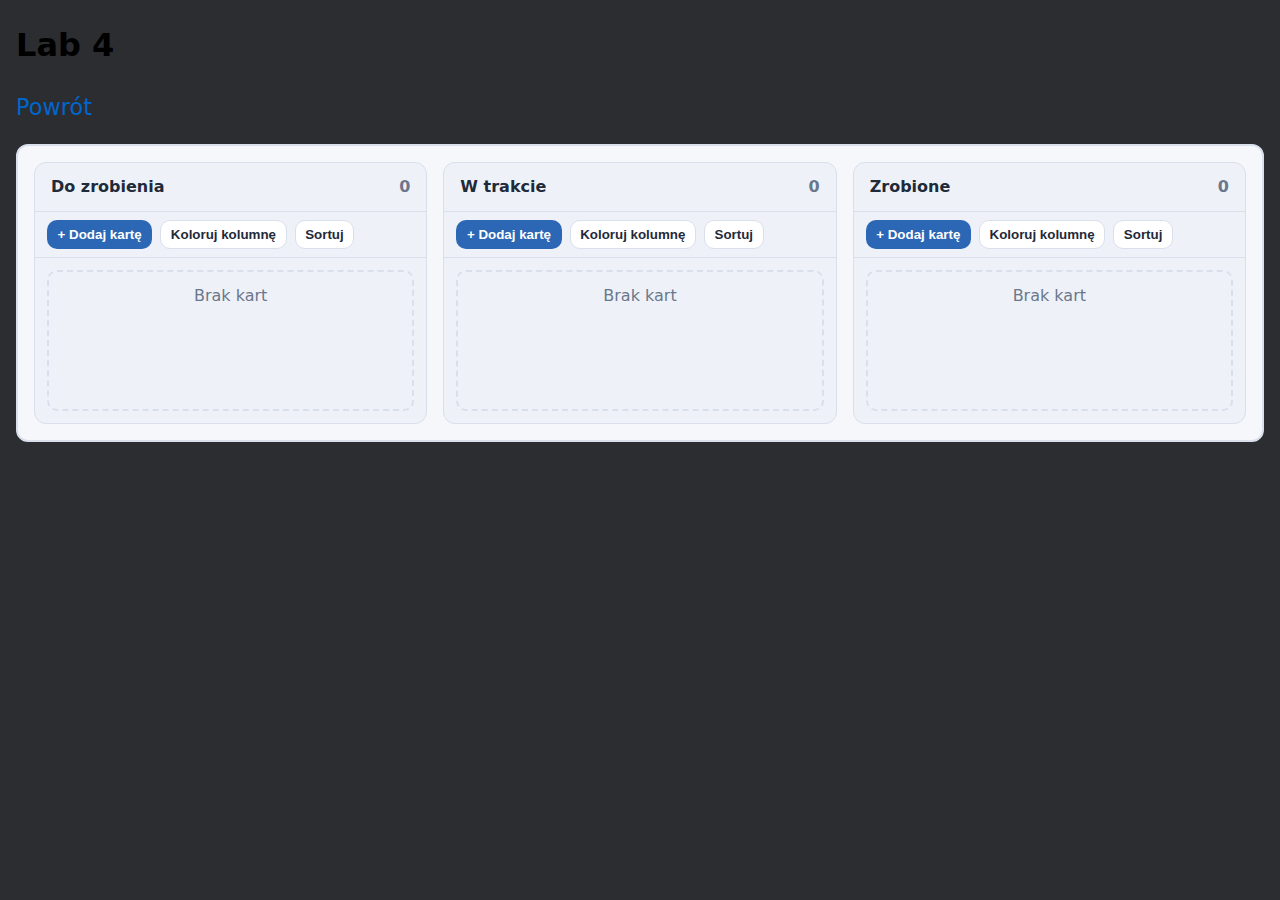
<file: lab-4/index.html>
<!DOCTYPE html>
<html lang="pl">
  <head>
    <meta charset="UTF-8" />
    <title>Lab 4</title>
    <link rel="stylesheet" href="css/style.css" />
    <script src="app.js" defer></script>
  </head>
  <body>
    <h1>Lab 4</h1>
    <a href="..">Powrót</a>
    <main id="kanban" aria-label="Tablica Kanban"></main>
  </body>
</html>
</file>
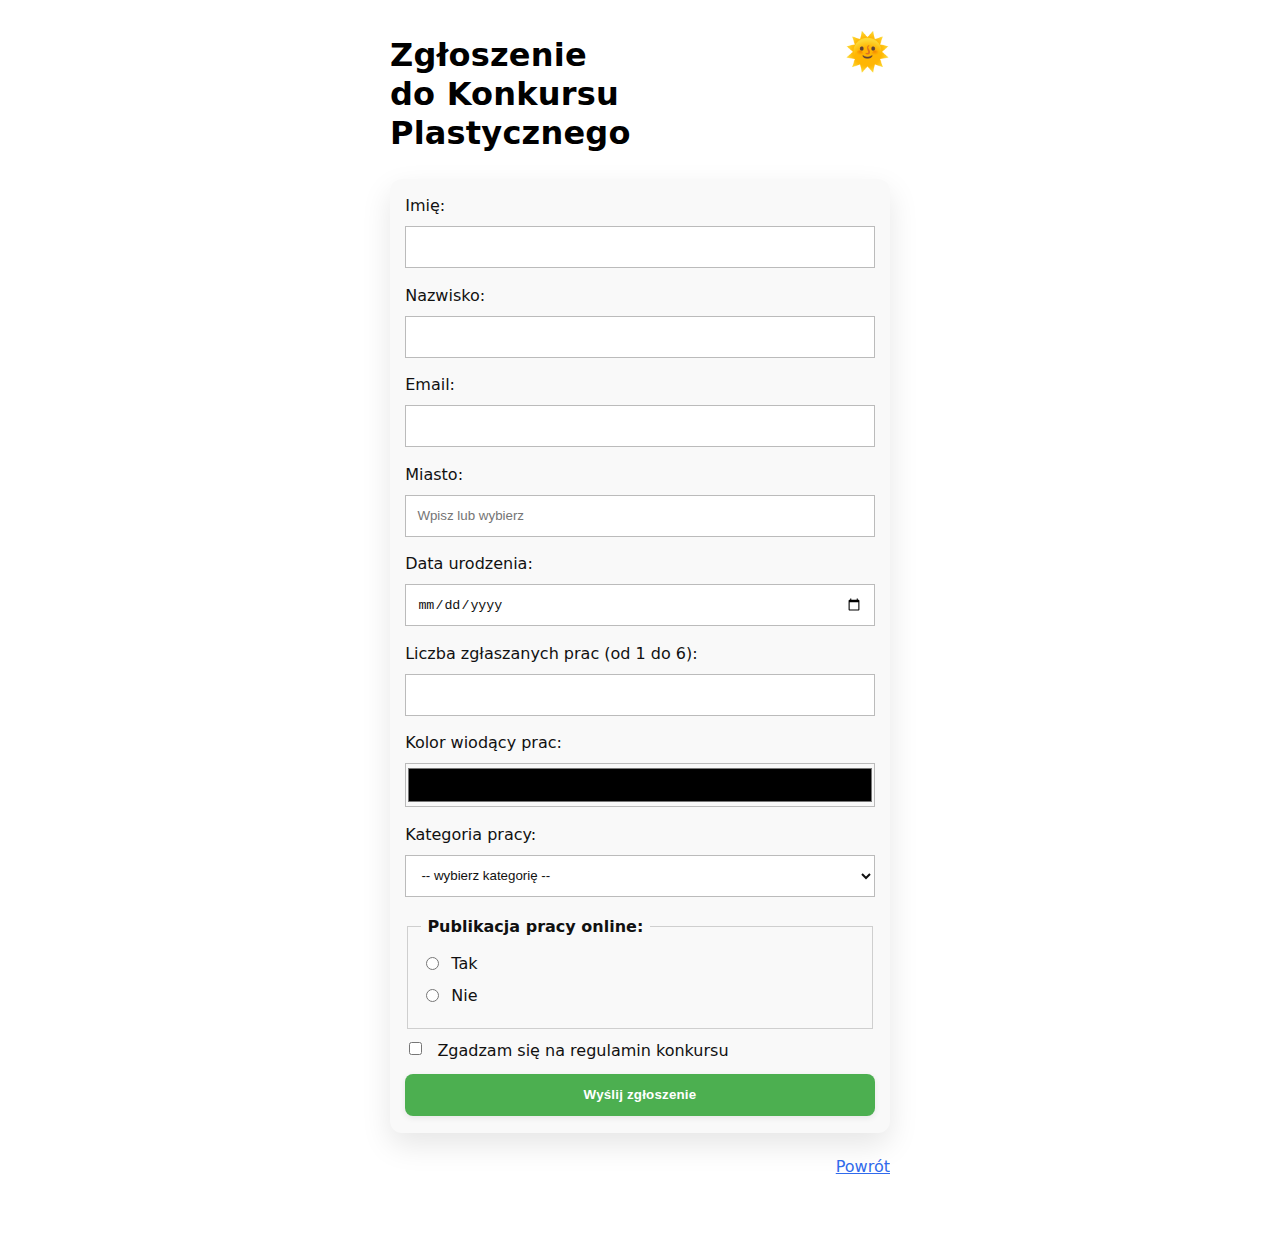
<file: lab-1/konkurs.html>
<!DOCTYPE html>
<html lang="pl">
  <head>
    <meta charset="UTF-8" />
    <title>Konkurs</title>
    <link rel="stylesheet" href="css/konkurs.css" />
  </head>
  <body>
    <input
      type="checkbox"
      id="theme-toggle"
      class="theme-toggle"
      aria-label="Włącz tryb ciemny"
    />

    <div class="page">
      <div class="titlebar">
        <h1>
          Zgłoszenie<br />
          do Konkursu Plastycznego
        </h1>
        <label
          for="theme-toggle"
          class="theme-toggle-btn"
          title="Zmień motyw"
        ></label>
      </div>

      <div class="card">
        <form action="https://httpbin.org/get" method="get" novalidate>
          <label for="imie">Imię:</label>
          <input type="text" id="imie" name="imie" required maxlength="30" />

          <label for="nazwisko">Nazwisko:</label>
          <input
            type="text"
            id="nazwisko"
            name="nazwisko"
            required
            maxlength="50"
          />

          <label for="email">Email:</label>
          <input type="email" id="email" name="email" required />

          <label for="miasto">Miasto:</label>
          <input
            list="miasta"
            id="miasto"
            name="miasto"
            placeholder="Wpisz lub wybierz"
            required
          />
          <datalist id="miasta">
            <option value="Kraków"></option>
            <option value="Warszawa"></option>
            <option value="Gdańsk"></option>
            <option value="Wrocław"></option>
            <option value="Poznań"></option>
          </datalist>

          <label for="urodzenie">Data urodzenia:</label>
          <input type="date" id="urodzenie" name="data_urodzenia" required />

          <label for="liczba">Liczba zgłaszanych prac (od 1 do 6):</label>
          <input
            type="number"
            id="liczba"
            name="liczba_prac"
            min="1"
            max="6"
            step="1"
            required
          />

          <label for="kolor">Kolor wiodący prac:</label>
          <input type="color" id="kolor" name="kolor_wiodacy" required />

          <label for="kategoria">Kategoria pracy:</label>
          <select id="kategoria" name="kategoria" required>
            <option value="">-- wybierz kategorię --</option>
            <option value="rysunek">Rysunek</option>
            <option value="malarstwo">Malarstwo</option>
            <option value="rzezba">Rzeźba</option>
            <option value="grafika">Grafika</option>
          </select>

          <fieldset class="publication">
            <legend>Publikacja pracy online:</legend>
            <label
              ><input type="radio" name="publikacja" value="tak" required />
              Tak</label
            >
            <label
              ><input type="radio" name="publikacja" value="nie" /> Nie</label
            >
          </fieldset>

          <label class="zgoda">
            <input type="checkbox" name="zgoda" required />
            Zgadzam się na regulamin konkursu
          </label>

          <button type="submit">Wyślij zgłoszenie</button>
        </form>
      </div>

      <p class="back"><a href="index.html">Powrót</a></p>
    </div>
  </body>
</html>
</file>
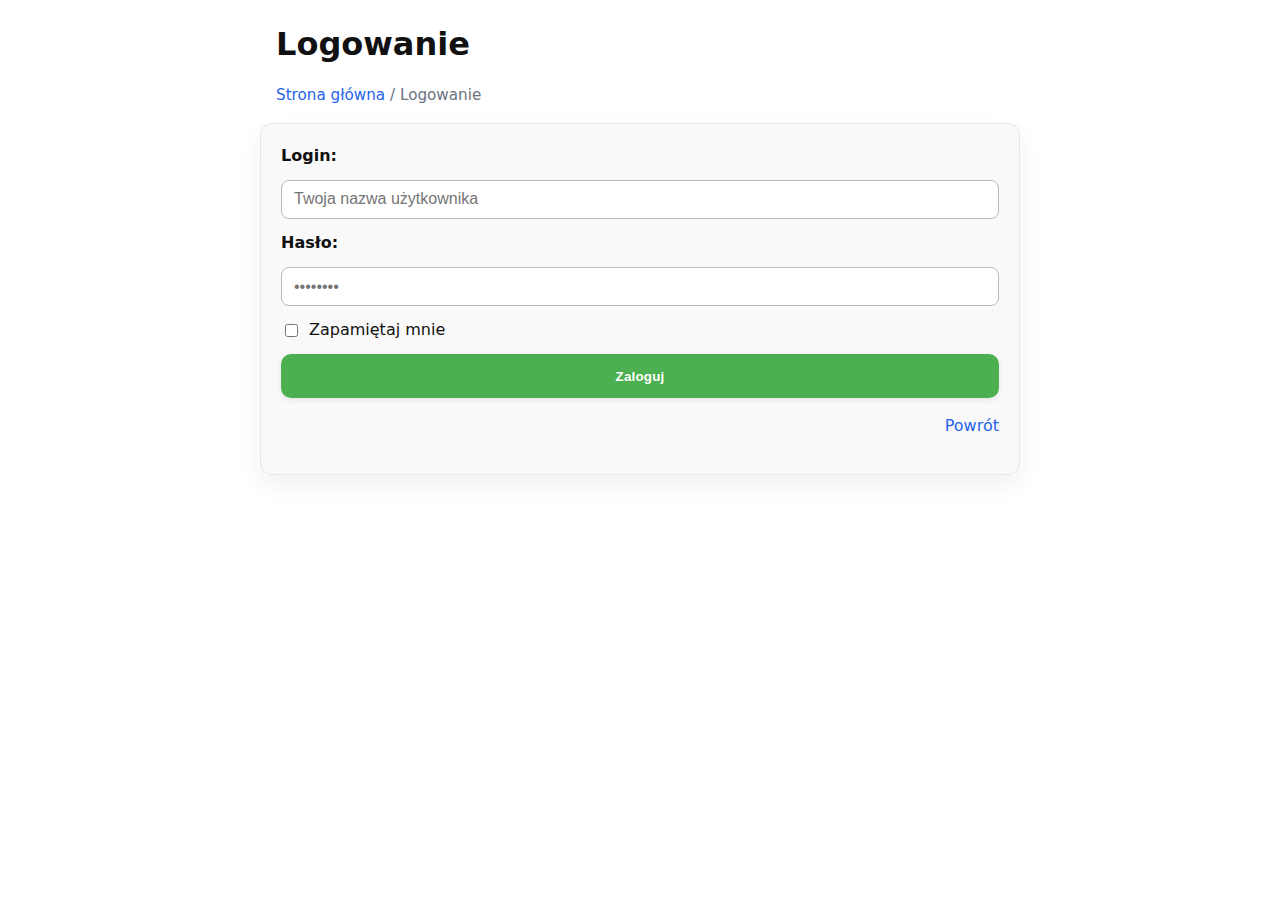
<file: lab-1/login.html>
<!DOCTYPE html>
<html lang="pl">
  <head>
    <meta charset="UTF-8" />
    <meta name="viewport" content="width=device-width, initial-scale=1" />
    <title>Logowanie</title>
    <link rel="stylesheet" href="css/main.css" />
  </head>
  <body>
    <header class="container">
      <h1>Logowanie</h1>
      <nav class="breadcrumb">
        <a href="index.html">Strona główna</a>
        <span aria-hidden="true">/</span>
        <span>Logowanie</span>
      </nav>
    </header>

    <main class="container card">
      <form action="https://httpbin.org/post" method="post" novalidate>
        <label for="login">Login:</label>
        <input
          id="login"
          name="login"
          type="text"
          required
          placeholder="Twoja nazwa użytkownika"
        />

        <label for="haslo">Hasło:</label>
        <input
          id="haslo"
          name="haslo"
          type="password"
          required
          placeholder="••••••••"
        />

        <label class="inline">
          <input type="checkbox" name="remember" />
          Zapamiętaj mnie
        </label>

        <button type="submit">Zaloguj</button>
      </form>

      <p class="back"><a href="index.html">Powrót</a></p>
    </main>
  </body>
</html>
</file>
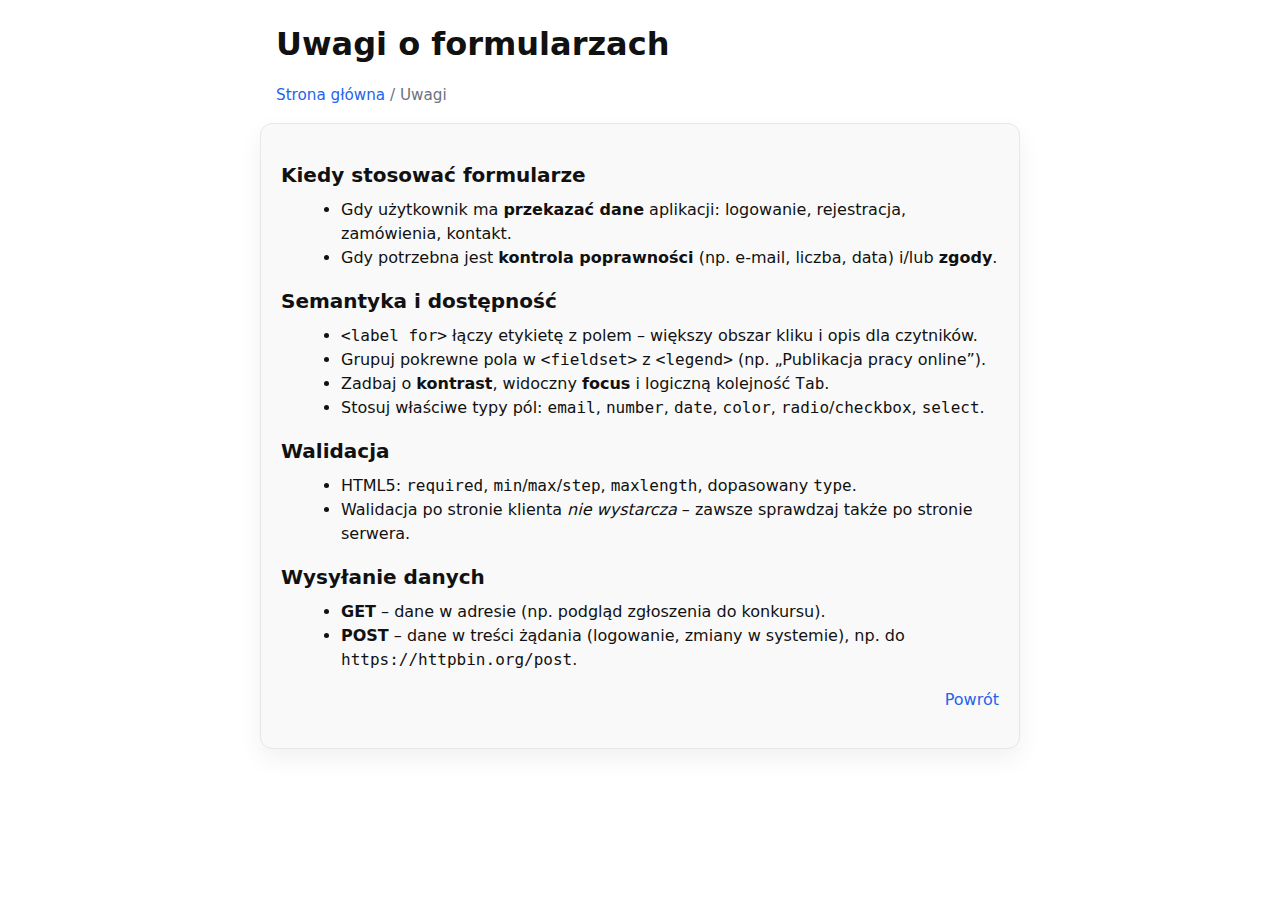
<file: lab-1/uwagi.html>
<!DOCTYPE html>
<html lang="pl">
  <head>
    <meta charset="UTF-8" />
    <meta name="viewport" content="width=device-width, initial-scale=1" />
    <title>Uwagi o formularzach</title>
    <link rel="stylesheet" href="css/main.css" />
  </head>
  <body>
    <header class="container">
      <h1>Uwagi o formularzach</h1>
      <nav class="breadcrumb">
        <a href="index.html">Strona główna</a>
        <span aria-hidden="true">/</span>
        <span>Uwagi</span>
      </nav>
    </header>

    <main class="container card prose">
      <h2>Kiedy stosować formularze</h2>
      <ul>
        <li>
          Gdy użytkownik ma <strong>przekazać dane</strong> aplikacji:
          logowanie, rejestracja, zamówienia, kontakt.
        </li>
        <li>
          Gdy potrzebna jest <strong>kontrola poprawności</strong> (np. e-mail,
          liczba, data) i/lub <strong>zgody</strong>.
        </li>
      </ul>

      <h2>Semantyka i dostępność</h2>
      <ul>
        <li>
          <code>&lt;label for&gt;</code> łączy etykietę z polem – większy obszar
          kliku i opis dla czytników.
        </li>
        <li>
          Grupuj pokrewne pola w <code>&lt;fieldset&gt;</code> z
          <code>&lt;legend&gt;</code> (np. „Publikacja pracy online”).
        </li>
        <li>
          Zadbaj o <strong>kontrast</strong>, widoczny <strong>focus</strong> i
          logiczną kolejność <kbd>Tab</kbd>.
        </li>
        <li>
          Stosuj właściwe typy pól: <code>email</code>, <code>number</code>,
          <code>date</code>, <code>color</code>,
          <code>radio</code>/<code>checkbox</code>, <code>select</code>.
        </li>
      </ul>

      <h2>Walidacja</h2>
      <ul>
        <li>
          HTML5: <code>required</code>,
          <code>min</code>/<code>max</code>/<code>step</code>,
          <code>maxlength</code>, dopasowany <code>type</code>.
        </li>
        <li>
          Walidacja po stronie klienta <em>nie wystarcza</em> – zawsze sprawdzaj
          także po stronie serwera.
        </li>
      </ul>

      <h2>Wysyłanie danych</h2>
      <ul>
        <li>
          <strong>GET</strong> – dane w adresie (np. podgląd zgłoszenia do
          konkursu).
        </li>
        <li>
          <strong>POST</strong> – dane w treści żądania (logowanie, zmiany w
          systemie), np. do <code>https://httpbin.org/post</code>.
        </li>
      </ul>

      <p class="back"><a href="index.html">Powrót</a></p>
    </main>
  </body>
</html>
</file>
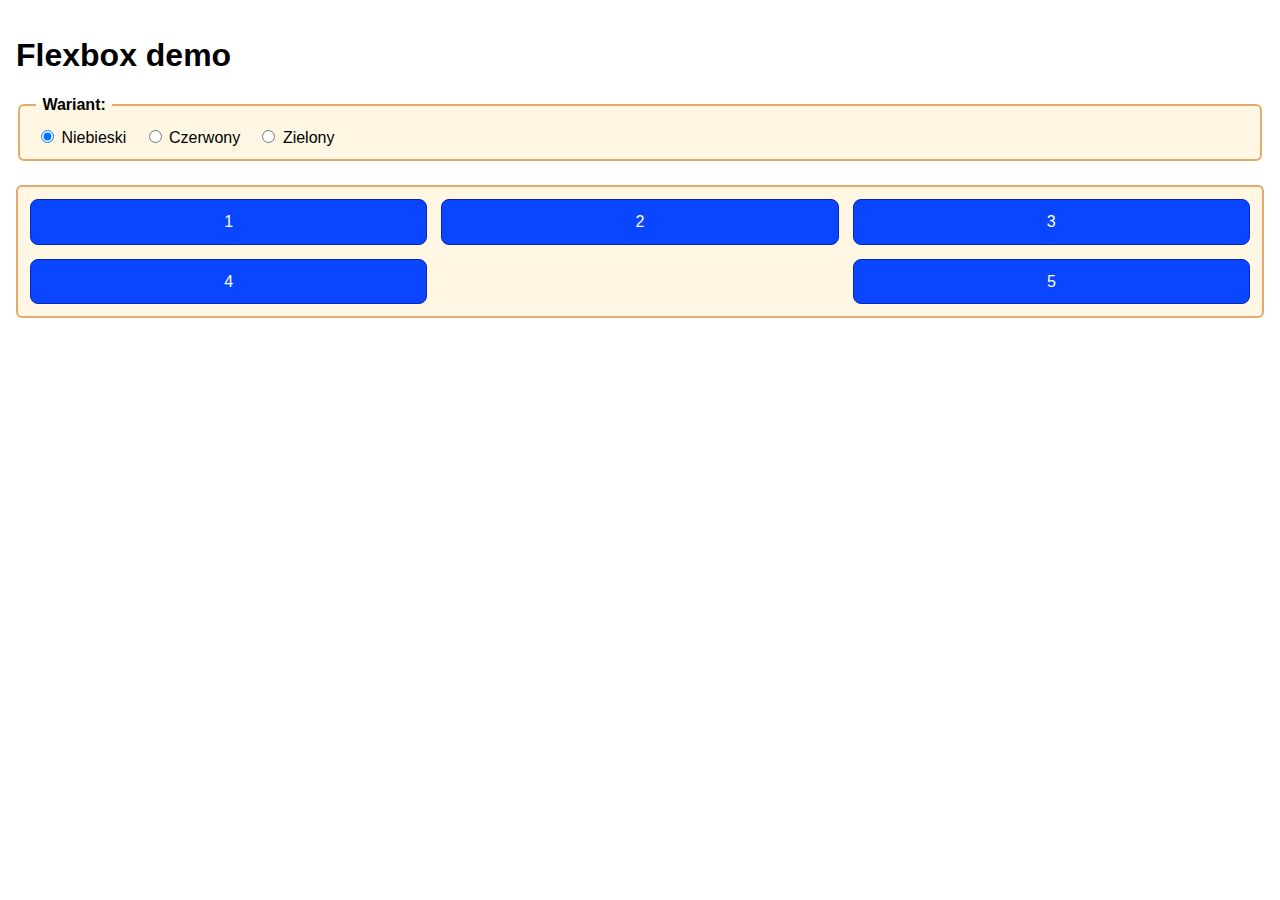
<file: lab-2/flex.html>
<!DOCTYPE html>
<html lang="pl">
  <head>
    <meta charset="UTF-8" />
    <meta name="viewport" content="width=device-width, initial-scale=1.0" />
    <title>Flexbox Demo</title>
    <link rel="stylesheet" href="css/flex.css" />
  </head>
  <body>
    <h1>Flexbox demo</h1>
    <header>
      <fieldset class="theme-picker">
        <legend>Wariant:</legend>
        <label>
          <input type="radio" name="version" value="blue" checked />
          Niebieski
        </label>
        <label
          ><input type="radio" name="version" value="red" />
          Czerwony
        </label>
        <label>
          <input type="radio" name="version" value="green" />
          Zielony
        </label>
      </fieldset>
    </header>
    <div class="container">
      <div class="item">1</div>
      <div class="item">2</div>
      <div class="item">3</div>
      <div class="item">4</div>
      <div class="item">5</div>
    </div>
  </body>
</html>
</file>
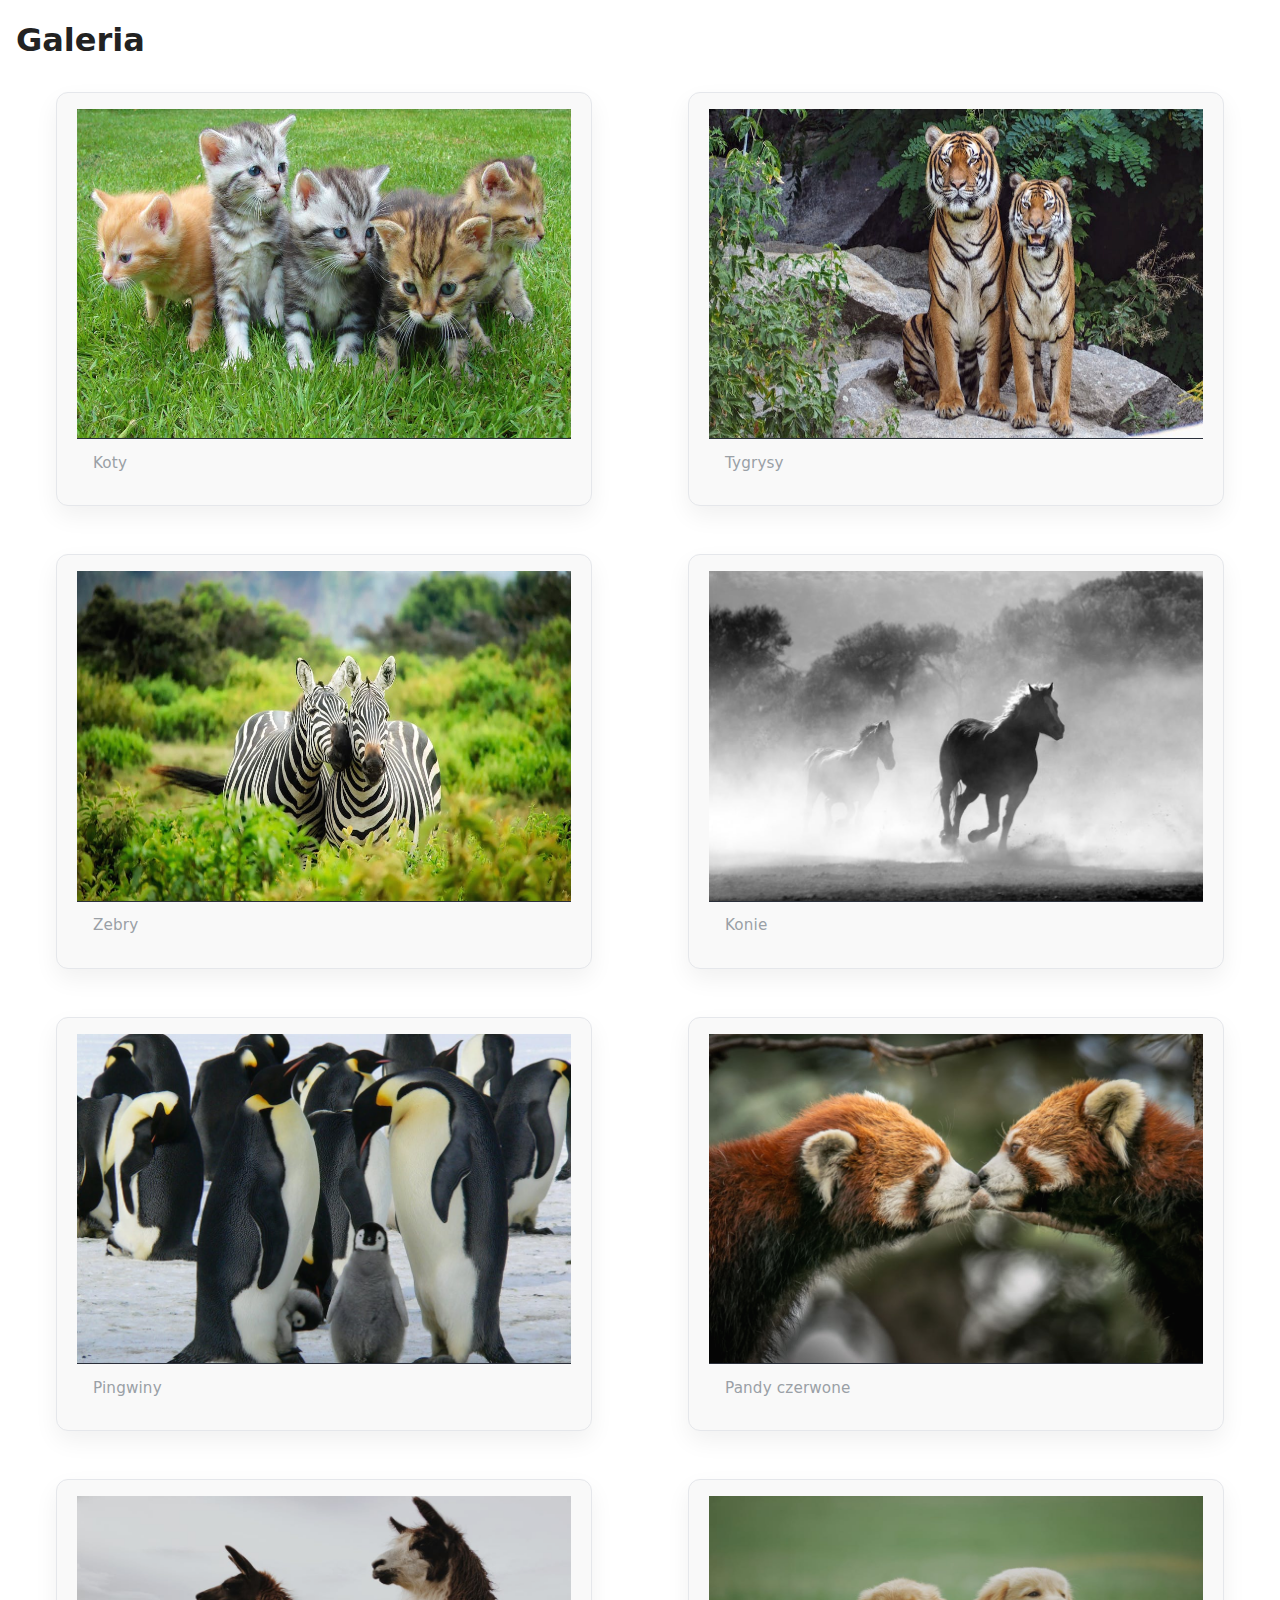
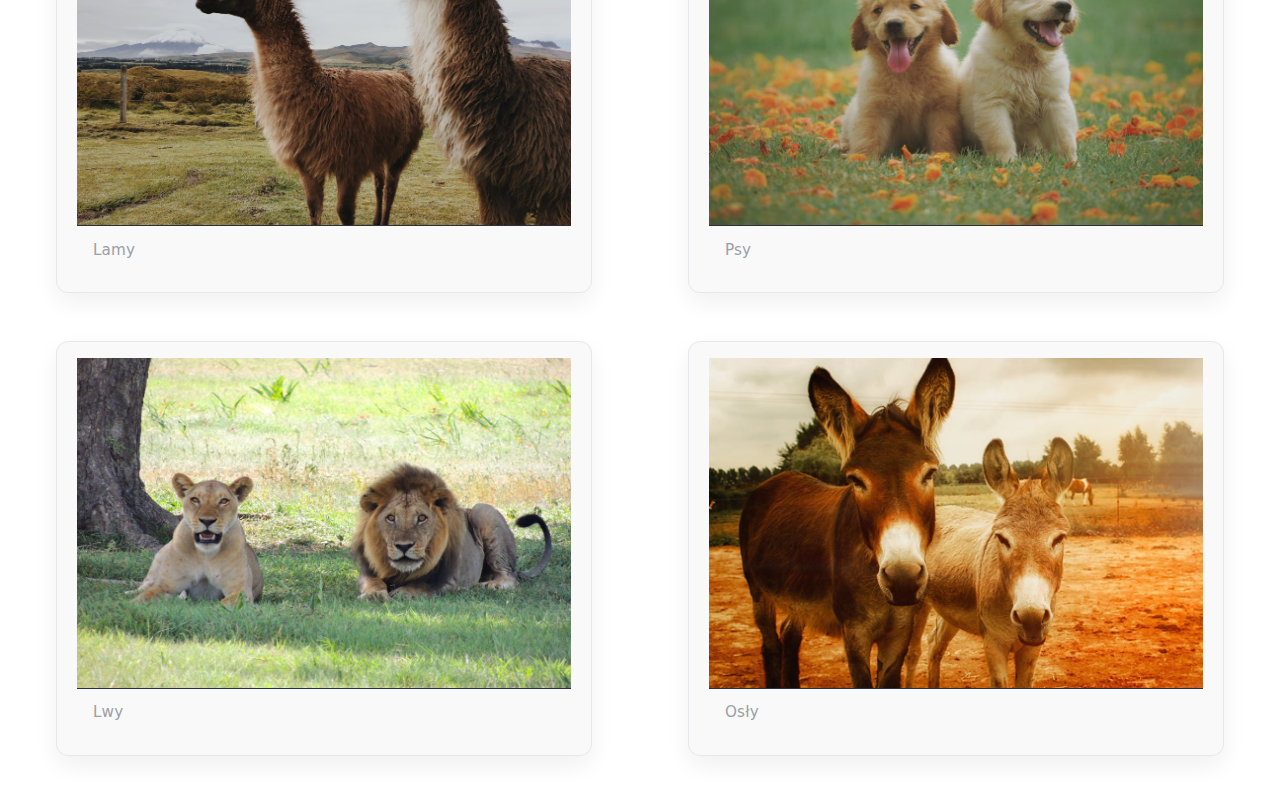
<file: lab-2/galeria.html>
<head>
  <meta charset="utf-8" />
  <meta name="viewport" content="width=device-width, initial-scale=1" />
  <title>Galeria</title>

  <link rel="stylesheet" href="css/style.css" />

  <link rel="stylesheet" href="css/galeria.css" />
</head>
<body>
  <main>
    <h1>Galeria</h1>

    <section class="gallery">
      <figure class="card">
        <picture>
          <source
            srcset="img/photo01-1000.jpg 1000w, img/photo01-500.jpg 500w"
            sizes="(min-width: 1600px) 48vw,
                   (min-width: 1200px) 48vw,
                   (min-width: 800px) 100vw,
                   100vw"
          />
          <img
            src="img/photo01-500.jpg"
            alt="Koty"
            loading="lazy"
            width="1000"
            height="667"
          />
        </picture>
        <figcaption>Koty</figcaption>
      </figure>

      <figure class="card">
        <picture>
          <source
            srcset="img/photo02-1000.jpg 1000w, img/photo02-500.jpg 500w"
            sizes="(min-width: 1600px) 48vw,
                   (min-width: 1200px) 48vw,
                   (min-width: 800px) 100vw,
                   100vw"
          />
          <img
            src="img/photo02-500.jpg"
            alt="Tygrysy"
            loading="lazy"
            width="1000"
            height="667"
          />
        </picture>
        <figcaption>Tygrysy</figcaption>
      </figure>

      <figure class="card">
        <picture>
          <source
            srcset="img/photo03-1000.jpg 1000w, img/photo03-500.jpg 500w"
            sizes="(min-width: 1600px) 48vw,
                   (min-width: 1200px) 48vw,
                   (min-width: 800px) 100vw,
                   100vw"
          />
          <img
            src="img/photo03-500.jpg"
            alt="Zebry"
            loading="lazy"
            width="1000"
            height="667"
          />
        </picture>
        <figcaption>Zebry</figcaption>
      </figure>

      <figure class="card">
        <picture>
          <source
            srcset="img/photo04-1000.jpg 1000w, img/photo04-500.jpg 500w"
            sizes="(min-width: 1600px) 48vw,
                   (min-width: 1200px) 48vw,
                   (min-width: 800px) 100vw,
                   100vw"
          />
          <img
            src="img/photo04-500.jpg"
            alt="Konie"
            loading="lazy"
            width="1000"
            height="667"
          />
        </picture>
        <figcaption>Konie</figcaption>
      </figure>

      <figure class="card">
        <picture>
          <source
            srcset="img/photo05-1000.jpg 1000w, img/photo05-500.jpg 500w"
            sizes="(min-width: 1600px) 48vw,
                   (min-width: 1200px) 48vw,
                   (min-width: 800px) 100vw,
                   100vw"
          />
          <img
            src="img/photo05-500.jpg"
            alt="Pingwiny"
            loading="lazy"
            width="1000"
            height="667"
          />
        </picture>
        <figcaption>Pingwiny</figcaption>
      </figure>

      <figure class="card">
        <picture>
          <source
            srcset="img/photo06-1000.jpg 1000w, img/photo06-500.jpg 500w"
            sizes="(min-width: 1600px) 48vw,
                   (min-width: 1200px) 48vw,
                   (min-width: 800px) 100vw,
                   100vw"
          />
          <img
            src="img/photo06-500.jpg"
            alt="Pandy czerwone"
            loading="lazy"
            width="1000"
            height="667"
          />
        </picture>
        <figcaption>Pandy czerwone</figcaption>
      </figure>

      <figure class="card">
        <picture>
          <source
            srcset="img/photo07-1000.jpg 1000w, img/photo07-500.jpg 500w"
            sizes="(min-width: 1600px) 48vw,
                   (min-width: 1200px) 48vw,
                   (min-width: 800px) 100vw,
                   100vw"
          />
          <img
            src="img/photo07-500.jpg"
            alt="Lamy"
            loading="lazy"
            width="1000"
            height="667"
          />
        </picture>
        <figcaption>Lamy</figcaption>
      </figure>

      <figure class="card">
        <picture>
          <source
            srcset="img/photo08-1000.jpg 1000w, img/photo08-500.jpg 500w"
            sizes="(min-width: 1600px) 48vw,
                   (min-width: 1200px) 48vw,
                   (min-width: 800px) 100vw,
                   100vw"
          />
          <img
            src="img/photo08-500.jpg"
            alt="Psy"
            loading="lazy"
            width="1000"
            height="667"
          />
        </picture>
        <figcaption>Psy</figcaption>
      </figure>

      <figure class="card">
        <picture>
          <source
            srcset="img/photo09-1000.jpg 1000w, img/photo09-500.jpg 500w"
            sizes="(min-width: 1600px) 48vw,
                   (min-width: 1200px) 48vw,
                   (min-width: 800px) 100vw,
                   100vw"
          />
          <img
            src="img/photo09-500.jpg"
            alt="Lwy"
            loading="lazy"
            width="1000"
            height="667"
          />
        </picture>
        <figcaption>Lwy</figcaption>
      </figure>

      <figure class="card">
        <picture>
          <source
            srcset="img/photo10-1000.jpg 1000w, img/photo10-500.jpg 500w"
            sizes="(min-width: 1600px) 48vw,
                   (min-width: 1200px) 48vw,
                   (min-width: 800px) 100vw,
                   100vw"
          />
          <img
            src="img/photo10-500.jpg"
            alt="Osły"
            loading="lazy"
            width="1000"
            height="667"
          />
        </picture>
        <figcaption>Osły</figcaption>
      </figure>
    </section>
  </main>
</body>
</file>
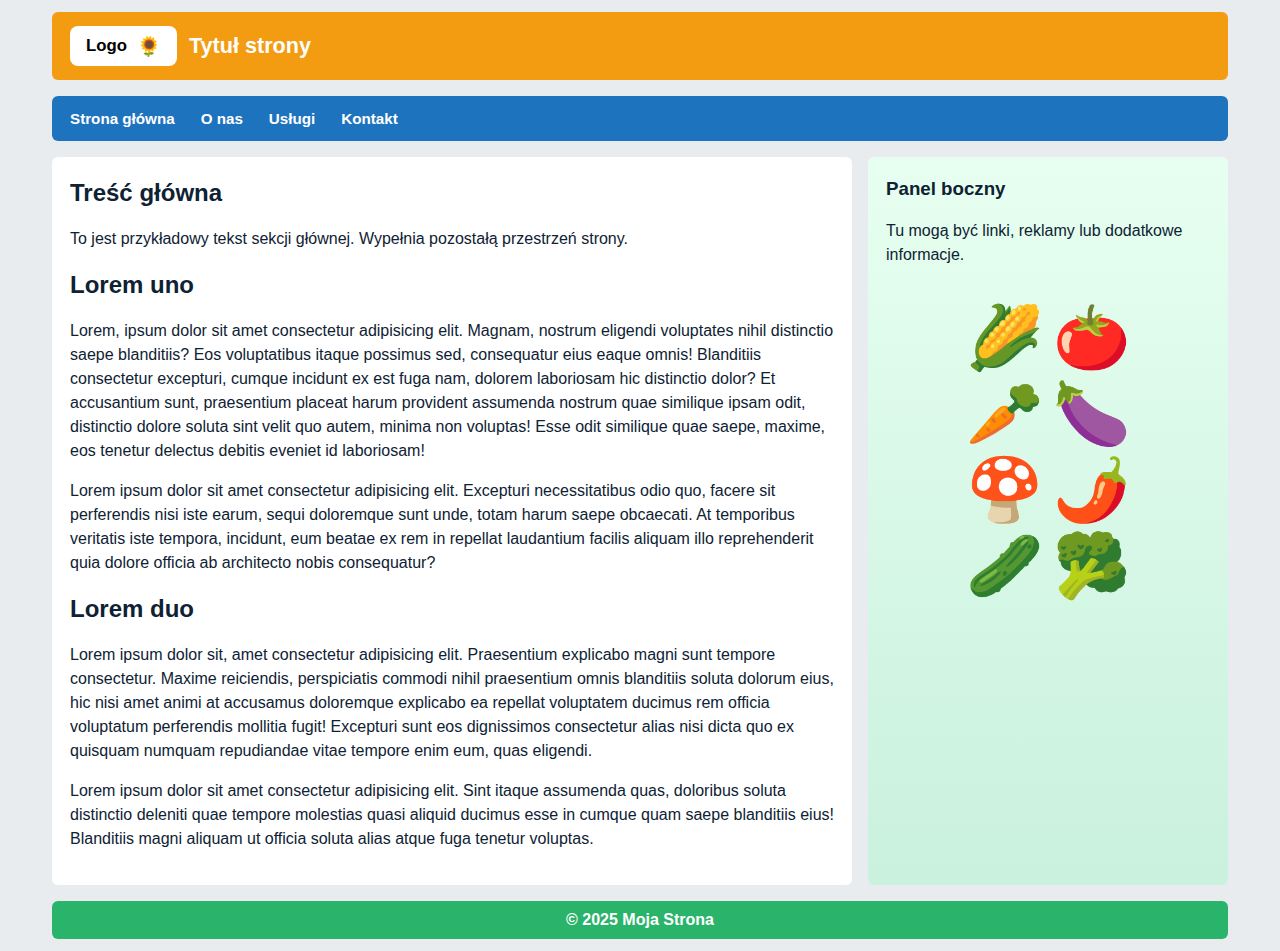
<file: lab-2/grid.html>
<!DOCTYPE html>
<html lang="pl">
  <head>
    <meta charset="UTF-8" />
    <meta name="viewport" content="width=device-width, initial-scale=1.0" />
    <title>Grid Layout Demo</title>
    <link rel="stylesheet" href="css/grid.css" />
  </head>
  <body>
    <div class="container">
      <header>
        <div class="logo">🌻</div>
        <h1>Tytuł strony</h1>
      </header>
      <nav>
        <a href="#">Strona główna</a>
        <a href="#">O nas</a>
        <a href="#">Usługi</a>
        <a href="#">Kontakt</a>
      </nav>
      <main>
        <h2>Treść główna</h2>
        <p>
          To jest przykładowy tekst sekcji głównej. Wypełnia pozostałą
          przestrzeń strony.
        </p>
        <h2>Lorem uno</h2>
        <p>
          Lorem, ipsum dolor sit amet consectetur adipisicing elit. Magnam,
          nostrum eligendi voluptates nihil distinctio saepe blanditiis? Eos
          voluptatibus itaque possimus sed, consequatur eius eaque omnis!
          Blanditiis consectetur excepturi, cumque incidunt ex est fuga nam,
          dolorem laboriosam hic distinctio dolor? Et accusantium sunt,
          praesentium placeat harum provident assumenda nostrum quae similique
          ipsam odit, distinctio dolore soluta sint velit quo autem, minima non
          voluptas! Esse odit similique quae saepe, maxime, eos tenetur delectus
          debitis eveniet id laboriosam!
        </p>
        <p>
          Lorem ipsum dolor sit amet consectetur adipisicing elit. Excepturi
          necessitatibus odio quo, facere sit perferendis nisi iste earum, sequi
          doloremque sunt unde, totam harum saepe obcaecati. At temporibus
          veritatis iste tempora, incidunt, eum beatae ex rem in repellat
          laudantium facilis aliquam illo reprehenderit quia dolore officia ab
          architecto nobis consequatur?
        </p>
        <h2>Lorem duo</h2>
        <p>
          Lorem ipsum dolor sit, amet consectetur adipisicing elit. Praesentium
          explicabo magni sunt tempore consectetur. Maxime reiciendis,
          perspiciatis commodi nihil praesentium omnis blanditiis soluta dolorum
          eius, hic nisi amet animi at accusamus doloremque explicabo ea
          repellat voluptatem ducimus rem officia voluptatum perferendis
          mollitia fugit! Excepturi sunt eos dignissimos consectetur alias nisi
          dicta quo ex quisquam numquam repudiandae vitae tempore enim eum, quas
          eligendi.
        </p>
        <p>
          Lorem ipsum dolor sit amet consectetur adipisicing elit. Sint itaque
          assumenda quas, doloribus soluta distinctio deleniti quae tempore
          molestias quasi aliquid ducimus esse in cumque quam saepe blanditiis
          eius! Blanditiis magni aliquam ut officia soluta alias atque fuga
          tenetur voluptas.
        </p>
      </main>
      <aside>
        <h3>Panel boczny</h3>
        <p>Tu mogą być linki, reklamy lub dodatkowe informacje.</p>
        <div>
          <span>🌽</span><span>🍅</span> <span>🥕</span><span>🍆</span>
          <span>🍄</span><span>🌶️</span> <span>🥒</span><span>🥦</span>
        </div>
      </aside>
      <footer>
        <p>&copy; 2025 Moja Strona</p>
      </footer>
    </div>
  </body>
</html>
</file>
<file: lab-4/css/style.css>
html {
  font-size: 16px;
  font-family: system-ui, sans-serif;
  line-height: 1.5;
}
body {
  margin: 1rem;
  padding: 0;
}

a {
  color: #0066cc;
  text-decoration: none;
  font-size: 1.4rem;
}
a:hover {
  text-decoration: underline;
}

:root {
  --bg: #f5f7fb;
  --card: #ffffff;
  --ink: #1f2a3a;
  --muted: #6b778c;
  --line: #d9dfeb;
  --accent: #2b67b4;
  --radius: 12px;
}

body {
  background: #2b2d31;
}

#kanban {
  margin-top: 1.2rem;
  background: var(--bg);
  border: 2px solid var(--line);
  border-radius: var(--radius);
  padding: 1rem;
}

.kanban__cols {
  display: grid;
  grid-template-columns: repeat(auto-fit, minmax(260px, 1fr));
  gap: 1rem;
}

.kanban__col {
  background: #eef2f8;
  border: 1px solid var(--line);
  border-radius: var(--radius);
  display: grid;
  grid-template-rows: auto auto 1fr auto;
  min-height: 260px;
}

.kanban__head {
  display: flex;
  align-items: center;
  justify-content: space-between;
  padding: 0.75rem 1rem;
  border-bottom: 1px solid var(--line);
}
.kanban__title {
  font-weight: 800;
  color: var(--ink);
}
.kanban__count {
  color: var(--muted);
  font-weight: 700;
}

.kanban__actions {
  display: flex;
  gap: 0.5rem;
  padding: 0.5rem 0.75rem;
  border-bottom: 1px solid var(--line);
}
.btn {
  border: 1px solid var(--line);
  background: #fff;
  color: var(--ink);
  padding: 0.4rem 0.6rem;
  border-radius: 10px;
  cursor: pointer;
  font-weight: 700;
}
.btn--accent {
  background: var(--accent);
  color: #fff;
  border-color: transparent;
}

.kanban__list {
  padding: 0.75rem;
  display: grid;
  gap: 0.75rem;
}

.card {
  background: var(--card);
  border: 2px solid #0000001a;
  border-radius: 10px;
  padding: 0.6rem 0.6rem 0.5rem;
  display: grid;
  grid-template-columns: 1fr auto;
  gap: 0.5rem;
}
.card[contenteditable='true'] {
  outline: none;
}
.card__title {
  font-weight: 800;
  color: var(--ink);
}
.card__controls {
  display: flex;
  gap: 0.35rem;
  align-items: center;
}
.iconbtn {
  display: inline-grid;
  place-items: center;
  width: 28px;
  height: 28px;
  border-radius: 8px;
  border: 1px solid var(--line);
  background: #fff;
  cursor: pointer;
  font-weight: 900;
  color: #334;
  user-select: none;
}

.iconbtn--go {
  border-color: var(--accent);
  color: var(--accent);
}

.card[data-color] {
  box-shadow: inset 0 0 0 3px rgba(0, 0, 0, 0.06);
}

.card,
.iconbtn,
.btn {
  transition: transform 0.15s ease, box-shadow 0.15s ease,
    background-color 0.2s ease, color 0.2s ease;
}
.iconbtn:hover,
.btn:hover {
  transform: translateY(-1px);
  box-shadow: 0 2px 6px #0000001a;
}
.iconbtn:active,
.btn:active {
  transform: translateY(0);
}

.empty {
  color: var(--muted);
  border: 2px dashed var(--line);
  border-radius: 10px;
  padding: 0.75rem;
  text-align: center;
}
</file>
<file: lab-1/css/konkurs.css>
*,
*::before,
*::after {
  box-sizing: border-box;
}

:root {
  font-family: system-ui, -apple-system, Segoe UI, Roboto, Arial, sans-serif;
  font-size: 16px;

  --bg: #ffffff;
  --fg: #111111;
  --border: #e5e7eb;
  --card-bg: #f9f9f9;
  --field-bg: #ffffff;
  --field-bdr: #bbb;
  --btn: #4caf50;
  --btn-hover: #45a049;
  --shadow: 0 12px 30px rgba(0, 0, 0, 0.1);
  --accent: #2563eb;
  --pub-border: #cfcfcf;
}

html,
body {
  margin: 0;
  background: var(--bg);
  color: var(--fg);
}

.page {
  min-height: 100dvh;
  display: grid;
  justify-items: center;
  align-content: start;
  gap: 1rem;
  padding: 2rem 1rem 3rem;
}

.titlebar {
  display: flex;
  align-items: flex-start;
  justify-content: space-between;
  gap: 1rem;
  width: 100%;
  max-width: 500px;
}

h1 {
  margin: 0.25rem 0 0.6rem;
  font-size: 2rem;
  font-weight: 800;
  line-height: 1.22;
  letter-spacing: 0.2px;
  color: #000 !important;
}

.theme-toggle {
  position: absolute;
  opacity: 0;
  pointer-events: none;
}
.theme-toggle-btn {
  font-size: 36px;
  line-height: 1;
  cursor: pointer;
  user-select: none;
  background: transparent;
  border: none;
  color: inherit;
  padding: 0;
  margin-top: 0.1rem;
  position: relative;
}
.theme-toggle-btn::before {
  content: '🌞';
}

.theme-toggle-btn::after {
  content: 'Zmień motyw';
  position: absolute;
  bottom: -1.8rem;
  left: 50%;
  transform: translateX(-50%);
  background: #333;
  color: #fff;
  font-size: 0.75rem;
  padding: 0.2rem 0.4rem;
  border-radius: 4px;
  white-space: nowrap;
  opacity: 0;
  pointer-events: none;
  transition: opacity 0.2s ease-in-out;
}
.theme-toggle-btn:hover::after {
  opacity: 1;
}

.card {
  width: 100%;
  max-width: 500px;
}
form {
  width: 100%;
  display: grid;
  gap: 0.55rem;
  padding: 1.1rem 0.95rem;
  border: none;
  border-radius: 12px;
  background: var(--card-bg);
  box-shadow: var(--shadow);
}

label {
  display: block;
  line-height: 1.2;
  margin: 0 0 0.12rem;
  color: var(--fg);
}
label + input,
label + select,
label + textarea {
  margin-top: 0;
}
input,
select,
textarea {
  margin-bottom: 0.55rem;
}

input[type='text'],
input[type='email'],
input[type='date'],
input[type='number'],
select,
textarea,
input[list] {
  display: block;
  width: 100%;
  height: 42px;
  padding: 0 0.7rem;
  border-radius: 0;
  border: 1px solid var(--field-bdr);
  background: var(--field-bg);
  color: var(--fg);
  transition: border-color 0.12s ease, box-shadow 0.12s ease,
    background-color 0.12s ease;
}
textarea {
  height: auto;
  min-height: 120px;
  padding: 0.6rem 0.7rem;
}

input[list] {
  background: var(--field-bg) !important;
  color: var(--fg) !important;
  border-color: var(--field-bdr) !important;
}

input:-webkit-autofill,
select:-webkit-autofill,
textarea:-webkit-autofill {
  -webkit-text-fill-color: var(--fg);
  -webkit-box-shadow: 0 0 0px 1000px var(--field-bg) inset;
  transition: background-color 9999s ease-out 0s;
}

input:hover,
select:hover,
textarea:hover {
  border-color: #94a3b8;
}
input:focus,
select:focus,
textarea:focus {
  border-color: #60a5fa;
  box-shadow: 0 0 0 3px rgba(96, 165, 250, 0.25);
  outline: none;
  border-radius: 0;
}

input[type='color'] {
  width: 100%;
  height: 44px;
  padding: 0;
  border-radius: 0;
  border: 1px solid var(--field-bdr);
  background: transparent;
}

.publication {
  margin-top: 0.2rem;
  border: 1.5px solid var(--pub-border);
  border-radius: 0;
  padding: 0.6rem 0.8rem 0.7rem;
}
.publication legend {
  font-weight: 700;
  padding: 0 0.4rem;
  color: var(--fg);
}
.publication label {
  display: block;
  margin: 0.45rem 0;
}

input[type='radio'],
input[type='checkbox'] {
  accent-color: --accent;
  cursor: pointer;
  transform: translateY(1px);
  margin-right: 0.45rem;
}

.zgoda {
  display: inline-flex;
  align-items: center;
  gap: 0.5rem;
}

button {
  width: 100%;
  padding: 0.85rem 1rem;
  border: none;
  border-radius: 8px;
  background: var(--btn);
  color: #fff;
  font-weight: 700;
  letter-spacing: 0.2px;
  cursor: pointer;
  box-shadow: 0 2px 6px rgba(0, 0, 0, 0.08);
  transition: background 0.15s ease, transform 0.05s ease, box-shadow 0.1s ease;
}
button:hover {
  background: var(--btn-hover);
  filter: brightness(0.98);
}
button:active {
  transform: translateY(1px);
  box-shadow: 0 1px 3px rgba(0, 0, 0, 0.12);
}

.back {
  max-width: 500px;
  width: 100%;
  text-align: right;
  margin-top: 0.5rem;
}
.back a {
  color: #2563eb;
  opacity: 0.95;
}
.back a:hover {
  text-decoration: underline;
}

/*.theme-toggle:checked ~ .page {
  --bg: #0d0d10;
  --fg: #e9e9ed;
  --border: #2f2f34;
  --card-bg: #1b1b1f;
  --field-bg: #2b2b2f;
  --field-bdr: #3a3a40;
  --btn: #3fbf62;
  --btn-hover: #34a654;
  --accent: #8cb6ff;
  --pub-border: #d0d0d0;
}*/

/*.theme-toggle:checked ~ .page ::placeholder {
  color: #bfc5cf;
}*/

.theme-toggle:checked ~ .page input[list] {
  background: var(--field-bg) !important;
  color: var(--fg) !important;
  border-color: var(--field-bdr) !important;
  height: 42px !important;
}

/*.theme-toggle:checked
  ~ .page
  input[type='date']::-webkit-calendar-picker-indicator {
  filter: invert(1) brightness(1.9);
}*/

@media (max-width: 560px) {
  .titlebar {
    max-width: 100%;
    padding: 0 0.25rem;
  }
}

button,
input[type='radio'],
input[type='checkbox'],
label:hover,
input[type='color'],
.theme-toggle-btn {
  cursor: pointer;
}

:root {
  color-scheme: light dark;
}

@media (prefers-color-scheme: dark) {
  .page {
    --bg: #0d0d10;
    --fg: #e9e9ed;
    --border: #2f2f34;
    --card-bg: #1b1b1f;
    --field-bg: #2b2b2f;
    --field-bdr: #3a3a40;
    --btn: #3fbf62;
    --btn-hover: #34a654;
    --accent: #8cb6ff;
    --pub-border: #d0d0d0;
  }
  .page ::placeholder {
    color: #bfc5cf;
  }
  .page input[type='date']::-webkit-calendar-picker-indicator {
    filter: invert(1) brightness(1.9);
  }
}

@media (prefers-color-scheme: dark) {
  .theme-toggle:checked ~ .page {
    --bg: #ffffff;
    --fg: #111111;
    --border: #e5e7eb;
    --card-bg: #f9f9f9;
    --field-bg: #ffffff;
    --field-bdr: #bbb;
    --btn: #4caf50;
    --btn-hover: #45a049;
    --accent: #2563eb;
    --pub-border: #cfcfcf;
  }
  .theme-toggle:checked
    ~ .page
    input[type='date']::-webkit-calendar-picker-indicator {
    filter: none;
  }
}

@media (prefers-color-scheme: light), (prefers-color-scheme: no-preference) {
  .theme-toggle:checked ~ .page {
    --bg: #0d0d10;
    --fg: #e9e9ed;
    --border: #2f2f34;
    --card-bg: #1b1b1f;
    --field-bg: #2b2b2f;
    --field-bdr: #3a3a40;
    --btn: #3fbf62;
    --btn-hover: #34a654;
    --accent: #8cb6ff;
    --pub-border: #d0d0d0;
  }
  .theme-toggle:checked ~ .page ::placeholder {
    color: #bfc5cf;
  }
  .theme-toggle:checked
    ~ .page
    input[type='date']::-webkit-calendar-picker-indicator {
    filter: invert(1) brightness(1.9);
  }
}

@media (prefers-color-scheme: dark) {
  .page .theme-toggle-btn::before {
    content: '🌙';
  }
}

@media (prefers-color-scheme: dark) {
  .theme-toggle:checked ~ .page .theme-toggle-btn::before {
    content: '🌞';
  }
}

@media (prefers-color-scheme: light), (prefers-color-scheme: no-preference) {
  .theme-toggle:checked ~ .page .theme-toggle-btn::before {
    content: '🌙';
  }
}
</file>
<file: lab-1/css/main.css>
*,
*::before,
*::after {
  box-sizing: border-box;
}

:root {
  --bg: #ffffff;
  --fg: #111111;
  --muted: #6b7280;
  --link: #2563eb;
  --card: #f9f9f9;
  --border: #e5e7eb;
  --field-bg: #ffffff;
  --field-bdr: #bbb;
  --btn: #4caf50;
  --btn-hover: #45a049;
  font-size: 16px;
  font-family: system-ui, -apple-system, Segoe UI, Roboto, Arial, sans-serif;
}

html,
body {
  margin: 0;
  background: var(--bg);
  color: var(--fg);
  line-height: 1.5;
}

.container {
  width: 100%;
  max-width: 760px;
  margin: 0 auto;
  padding: 1rem;
}

.card {
  background: var(--card);
  border: 1px solid var(--border);
  border-radius: 12px;
  padding: 1.25rem;
  box-shadow: 0 10px 24px rgba(0, 0, 0, 0.06);
}

h1 {
  margin: 0.25rem 0 1rem;
  font-size: 2rem;
  font-weight: 800;
}
h2 {
  margin: 1rem 0 0.5rem;
  font-size: 1.25rem;
}
.prose ul {
  margin: 0.25rem 0 1rem 1.25rem;
}

.breadcrumb {
  color: var(--muted);
  font-size: 0.95rem;
}
.breadcrumb a {
  color: var(--link);
  text-decoration: none;
}
.breadcrumb a:hover {
  text-decoration: underline;
}

a {
  color: var(--link);
  text-decoration: none;
}
a:hover {
  text-decoration: underline;
}

.back {
  text-align: right;
  margin-top: 1rem;
}

form {
  display: grid;
  gap: 0.75rem;
}
label {
  display: block;
  font-weight: 600;
}
label.inline {
  display: inline-flex;
  align-items: center;
  gap: 0.5rem;
  font-weight: 500;
}

input[type='text'],
input[type='password'],
input[type='email'],
input[type='number'],
input[type='date'],
select,
textarea {
  width: 100%;
  padding: 0.6rem 0.75rem;
  border: 1px solid var(--field-bdr);
  border-radius: 8px;
  background: var(--field-bg);
  color: var(--fg);
  font-size: 1rem;
  transition: border-color 0.12s ease, box-shadow 0.12s ease;
}
textarea {
  min-height: 120px;
}

input:hover,
select:hover,
textarea:hover {
  border-color: #94a3b8;
}
input:focus,
select:focus,
textarea:focus {
  border-color: #60a5fa;
  box-shadow: 0 0 0 3px rgba(96, 165, 250, 0.25);
  outline: none;
}

button {
  padding: 0.9rem 1rem;
  border: none;
  border-radius: 10px;
  background: var(--btn);
  color: #fff;
  font-weight: 700;
  letter-spacing: 0.2px;
  cursor: pointer;
  box-shadow: 0 2px 6px rgba(0, 0, 0, 0.08);
  transition: background 0.15s ease, transform 0.05s ease, box-shadow 0.1s ease;
}
button:hover {
  background: var(--btn-hover);
  filter: brightness(0.98);
}
button:active {
  transform: translateY(1px);
  box-shadow: 0 1px 3px rgba(0, 0, 0, 0.12);
}

button,
input[type='radio'],
input[type='checkbox'],
label:hover {
  cursor: pointer;
}
</file>
<file: lab-2/css/flex.css>
*,
*::before,
*::after {
  box-sizing: border-box;
}

:root {
  --gap: 14px;
}

body {
  font-family: Arial, sans-serif;
  margin: 0;
  padding: 1rem;
}

.container {
  display: flex;
  flex-direction: column;
  align-items: center;
  gap: var(--gap);
  padding: 12px;
  border: 2px solid #e6a96b;
  background: #fff7e3;
  border-radius: 6px;
}

.item {
  width: 100%;
  max-width: 720px;
  padding: 12px 16px;
  border-radius: 8px;
  color: #fff;
  text-align: center;
  line-height: 1.2;
  border: 1px solid transparent;
  position: relative;
}

body:has(input[name='version'][value='blue']:checked) {
  --c: #0a46ff;
  --c-b: #0027b7;
}
body:has(input[name='version'][value='blue']:checked) .item {
  background: var(--c);
  border-color: var(--c-b);

  width: 100%;

  @media (min-width: 1024px) {
    max-width: none;
    flex: 1 1 320px;
  }
}
body:has(input[name='version'][value='blue']:checked) .container {
  @media (min-width: 1024px) {
    flex-direction: row;
    flex-wrap: wrap;
    justify-content: space-between;
    align-items: stretch;
  }
}

body:has(input[name='version'][value='red']:checked) {
  --c: #ff1f1f;
  --c-b: #c81414;
}
body:has(input[name='version'][value='red']:checked) .item {
  background: var(--c);
  border-color: var(--c-b);
  width: 100%;

  @media (min-width: 1024px) {
    max-width: none;
    flex: 1 1 200px;
  }
}

body:has(input[name='version'][value='red']:checked) .item:nth-child(2) {
  order: 1;
}
body:has(input[name='version'][value='red']:checked) .item:nth-child(3) {
  order: 2;
}
body:has(input[name='version'][value='red']:checked) .item:nth-child(1) {
  order: 3;
  font-weight: 700;
}
body:has(input[name='version'][value='red']:checked) .item:nth-child(4) {
  order: 4;
}
body:has(input[name='version'][value='red']:checked) .item:nth-child(5) {
  order: 5;
}

body:has(input[name='version'][value='red']:checked) .item:nth-child(1) {
  @media (min-width: 1024px) {
    flex: 2 1 360px;
  }
}

body:has(input[name='version'][value='red']:checked) .item:nth-child(1)::after {
  content: '(Jestem większy i na środku!)';
  display: block;
  font-size: 0.8em;
  font-weight: 400;
  margin-top: 4px;
  opacity: 0.95;
}

body:has(input[name='version'][value='red']:checked) .container {
  @media (min-width: 1024px) {
    flex-direction: row;
    flex-wrap: nowrap;
    justify-content: space-between;
  }
}

@media (max-width: 1023.98px) {
  body:has(input[name='version'][value='red']:checked) .container {
    flex-direction: row;
    flex-wrap: wrap;
    justify-content: space-between;
  }
  body:has(input[name='version'][value='red']:checked) .item {
    flex: 1 1 310px;
    max-width: 480px;
  }
  body:has(input[name='version'][value='red']:checked) .item:nth-child(1) {
    flex-basis: 100%;
    max-width: none;
  }
}

body:has(input[name='version'][value='green']:checked) {
  --c: #0d7a11;
  --c-b: #0a5f0d;
}
body:has(input[name='version'][value='green']:checked) .item {
  background: var(--c);
  border-color: var(--c-b);
  width: 100%;

  @media (min-width: 1024px) {
    max-width: none;
    flex: 1 1 200px;
  }
}
body:has(input[name='version'][value='green']:checked) .container {
  @media (min-width: 1024px) {
    flex-direction: row;
    flex-wrap: nowrap;
    justify-content: space-between;
  }
}

@media (max-width: 1023.98px) {
  body:has(input[name='version'][value='green']:checked) .container {
    flex-direction: column-reverse;
    align-items: center;
  }

  body:has(input[name='version'][value='green']:checked) .item:nth-child(5) {
    width: 48%;
  }
  body:has(input[name='version'][value='green']:checked) .item:nth-child(4) {
    width: 62%;
  }
  body:has(input[name='version'][value='green']:checked) .item:nth-child(3) {
    width: 76%;
  }
  body:has(input[name='version'][value='green']:checked) .item:nth-child(2) {
    width: 90%;
  }
  body:has(input[name='version'][value='green']:checked) .item:nth-child(1) {
    width: 100%;
  }
}

body:has(input[name='version'][value='green']:checked)
  .item:nth-child(1)::before,
body:has(input[name='version'][value='green']:checked)
  .item:nth-child(1)::after {
  content: '😀';
  position: absolute;
  top: 50%;
  transform: translateY(-50%);
  font-size: 2em;
  line-height: 0;
  pointer-events: none;
}
body:has(input[name='version'][value='green']:checked)
  .item:nth-child(1)::before {
  left: 10px;
}
body:has(input[name='version'][value='green']:checked)
  .item:nth-child(1)::after {
  right: 10px;
}

@media (min-width: 1024px) {
  body:has(input[name='version'][value='blue']:checked) .container {
    flex-direction: row;
    flex-wrap: wrap;
    justify-content: flex-start;
    gap: var(--gap);
  }

  body:has(input[name='version'][value='blue']:checked) .item {
    max-width: none;
    flex: 0 1 calc((100% - 2 * var(--gap)) / 3);
  }

  body:has(input[name='version'][value='blue']:checked) .item:nth-child(n + 4) {
    flex-basis: calc((100% - 1 * var(--gap)) / 2);
  }
}

body:has(input[name='version'][value='blue']:checked) .item {
  display: flex;
  align-items: center;
  justify-content: center;
}

@media (min-width: 1024px) {
  body:has(input[name='version'][value='green']:checked) .container {
    flex-direction: row;
    flex-wrap: nowrap;
    justify-content: space-between;
    gap: var(--gap);
  }

  body:has(input[name='version'][value='green']:checked) .item {
    max-width: none;
    flex: 1 1 0;
    border-style: solid;
  }

  body:has(input[name='version'][value='green']:checked) .item:nth-child(1) {
    border-width: 10px;
  }
  body:has(input[name='version'][value='green']:checked) .item:nth-child(2) {
    border-width: 8px;
  }
  body:has(input[name='version'][value='green']:checked) .item:nth-child(3) {
    border-width: 6px;
  }
  body:has(input[name='version'][value='green']:checked) .item:nth-child(4) {
    border-width: 4px;
  }
  body:has(input[name='version'][value='green']:checked) .item:nth-child(5) {
    border-width: 2px;
  }
}
@media (min-width: 1024px) {
  body:has(input[name='version'][value='blue']:checked) .container {
    flex-direction: row;
    flex-wrap: wrap;
    justify-content: space-between;
    gap: var(--gap);
  }
  body:has(input[name='version'][value='blue']:checked) .item {
    max-width: none;
    flex: 0 1 calc((100% - 2 * var(--gap)) / 3) !important;
  }
}

body:has(input[name='version'][value='green']:checked) .item {
  background: #0d7a11;
  border: none;
  max-width: none;
}

@media (min-width: 1024px) {
  body:has(input[name='version'][value='green']:checked) .container {
    flex-direction: row;
    flex-wrap: nowrap;
    justify-content: flex-start;
    align-items: stretch;
    gap: var(--gap);
  }

  body:has(input[name='version'][value='green']:checked) .item {
    flex: 0 0 auto;
  }

  body:has(input[name='version'][value='green']:checked) .item:nth-child(1) {
    width: calc((100% - 4 * var(--gap)) * 0.34);
  }
  body:has(input[name='version'][value='green']:checked) .item:nth-child(2) {
    width: calc((100% - 4 * var(--gap)) * 0.26);
  }
  body:has(input[name='version'][value='green']:checked) .item:nth-child(3) {
    width: calc((100% - 4 * var(--gap)) * 0.2);
  }
  body:has(input[name='version'][value='green']:checked) .item:nth-child(4) {
    width: calc((100% - 4 * var(--gap)) * 0.13);
  }
  body:has(input[name='version'][value='green']:checked) .item:nth-child(5) {
    width: calc((100% - 4 * var(--gap)) * 0.07);
  }
}

@media (max-width: 1023.98px) {
  body:has(input[name='version'][value='green']:checked) .container {
    flex-direction: column-reverse;
    align-items: flex-end;
    gap: var(--gap);
  }

  body:has(input[name='version'][value='green']:checked) .container {
    --step: 12%;
  }

  body:has(input[name='version'][value='green']:checked) .item:nth-child(1) {
    width: calc(100% - 0 * var(--step));
  }
  body:has(input[name='version'][value='green']:checked) .item:nth-child(2) {
    width: calc(100% - 1 * var(--step));
  }
  body:has(input[name='version'][value='green']:checked) .item:nth-child(3) {
    width: calc(100% - 2 * var(--step));
  }
  body:has(input[name='version'][value='green']:checked) .item:nth-child(4) {
    width: calc(100% - 3 * var(--step));
  }
  body:has(input[name='version'][value='green']:checked) .item:nth-child(5) {
    width: calc(100% - 4 * var(--step));
  }
}

body:has(input[name='version'][value='green']:checked)
  .item:nth-child(1)::before,
body:has(input[name='version'][value='green']:checked)
  .item:nth-child(1)::after {
  content: '😀';
  position: absolute;
  top: 50%;
  transform: translateY(-50%);
  font-size: clamp(1.6rem, 2.4vw, 2.2rem);
  line-height: 0;
  pointer-events: none;
}
body:has(input[name='version'][value='green']:checked)
  .item:nth-child(1)::before {
  left: 10px;
}
body:has(input[name='version'][value='green']:checked)
  .item:nth-child(1)::after {
  right: 10px;
}

.theme-picker {
  background: #fff7e3;
  border: 2px solid #e6a96b;
  border-radius: 6px;
  padding: 0.8rem 1rem;
  margin-bottom: 1.5rem;
}

.theme-picker legend {
  font-weight: 600;
  color: #000;
  padding: 0 0.4rem;
}

.theme-picker label {
  margin-right: 0.8rem;
}
@media (max-width: 1023.98px) {
  body:has(input[name='version'][value='red']:checked) .item {
    max-width: none;
  }
  body:has(input[name='version'][value='red']:checked) .item:nth-child(1) {
    flex-basis: 100%;
  }

  @media (max-width: 640px) {
    body:has(input[name='version'][value='red']:checked) .item {
      flex-basis: 100%;
    }
  }
}
</file>
<file: lab-2/css/style.css>
html {
  font-size: 16px;
  font-family: system-ui, sans-serif;
  line-height: 1.5;
}
body {
  margin: 1rem;
  padding: 0;
  background: #fff;
  color: #111;
}

a {
  color: #0066cc;
  text-decoration: none;
  font-size: 1.2rem;
}
a:hover {
  text-decoration: underline;
}

h1 {
  font-size: 2rem;
  color: #222;
  margin-bottom: 0.75rem;
}
h2 {
  font-size: 1.25rem;
  color: #222;
  margin-top: 1.5rem;
}

.container {
  width: 100%;
  max-width: 760px;
  margin: 0 auto;
  padding: 1rem;
}

.card {
  background: #f9f9f9;
  border: 1px solid #e5e7eb;
  border-radius: 8px;
  padding: 1rem;
}

nav {
  display: flex;
  flex-wrap: wrap;
  gap: 0.75rem;
  margin-top: 1rem;
}
nav a {
  font-size: 1.1rem;
}

form {
  display: grid;
  gap: 0.75rem;
}
label {
  display: block;
  font-size: 1rem;
  font-weight: 400;
  color: #111;
}
input,
select,
textarea {
  width: 100%;
  padding: 0.6rem 0.75rem;
  border: 1px solid #bbb;
  border-radius: 4px;
  background: #fff;
  font-size: 1rem;
  font-family: inherit;
  color: #111;
}
textarea {
  min-height: 100px;
}
input:focus,
select:focus,
textarea:focus {
  outline: 2px solid #0066cc;
  border-color: #0066cc;
}

button {
  padding: 0.6rem 1rem;
  border: none;
  border-radius: 6px;
  background: #4caf50;
  color: #fff;
  font-size: 1rem;
  font-weight: 500;
  cursor: pointer;
}
button:hover {
  background: #45a049;
}

a[href='..'] {
  margin-top: 1.5rem;
  display: inline-block;
  font-size: 1rem;
  color: #444;
}
a[href='..']:hover {
  color: #000;
  text-decoration: underline;
}

a {
  font-size: inherit !important;
}

.nav a {
  font-size: 1rem !important;
  font-weight: 400 !important;
}

.container {
  max-width: 760px !important;
}
.card {
  background: #f9f9f9 !important;
  border: 1px solid #e5e7eb !important;
  border-radius: 12px !important;
  padding: 1rem 1.25rem !important;
  box-shadow: 0 10px 24px rgba(0, 0, 0, 0.06) !important;
}

html,
body {
  font-size: 16px !important;
  line-height: 1.5 !important;
  font-family: system-ui, sans-serif !important;
  font-weight: 400 !important;
}
</file>
<file: lab-2/css/galeria.css>
:root {
  --bg: #0f1115;
  --fg: #e6e6e6;
  --muted: #9aa0a6;
  --card-bg: #171a21;
  --border: #2a2f3a;
  --shadow: 0 8px 24px rgba(0, 0, 0, 0.35);
  --radius: 14px;
}

.gallery {
  display: grid;
  grid-template-columns: 1fr;
  gap: 1rem;
}

.card {
  background: var(--card-bg);
  border: 1px solid var(--border);
  border-radius: var(--radius);
  overflow: hidden;
  box-shadow: var(--shadow);
  transition: transform 0.2s ease, box-shadow 0.2s ease;
}
.card:hover {
  transform: translateY(-2px);
  box-shadow: 0 12px 28px rgba(0, 0, 0, 0.45);
}

.card picture,
.card img {
  display: block;
  width: 100%;
  height: auto;
}

figcaption {
  padding: 0.75rem 1rem;
  font-size: 0.95rem;
  color: var(--muted);
  border-top: 1px solid var(--border);
}

@media (min-width: 1200px) {
  .gallery {
    grid-template-columns: repeat(2, 1fr);
  }
}

@media (min-width: 1600px) {
  .gallery {
    gap: 1.5rem;
  }
}

.card img {
  aspect-ratio: 3 / 2;
  display: block;
  width: 100%;
  height: auto;
  transition: transform 0.25s ease, filter 0.25s ease, opacity 0.25s ease;
  opacity: 0.98;
}

.card:hover img,
.card:focus-within img {
  transform: scale(1.015);
  filter: saturate(1.05);
  opacity: 1;
}

.card:focus-within {
  outline: 2px solid #6aa9ff;
  outline-offset: 3px;
}
@media (prefers-reduced-motion: reduce) {
  * {
    animation: none !important;
    transition: none !important;
  }
}
figcaption {
  padding: 0.8rem 1rem 0.9rem;
  font-size: 0.95rem;
  letter-spacing: 0.01em;
}
</file>
<file: lab-2/css/grid.css>
* {
  margin: 0;
  padding: 0;
  box-sizing: border-box;
}
body {
  font-family: Arial, sans-serif;
}
main,
aside {
  h1,
  h2,
  h3,
  p {
    margin-bottom: 1rem;
    line-height: 1.5;
  }
}

:root {
  --bg-page: #e9ecef;
  --card: #ffffff;
  --header: #f39c12;
  --nav: #1e73be;
  --aside-top: #e7fff0;
  --aside-bottom: #c9f1dd;
  --footer: #2ab36b;
  --text: #0e2233;
  --radius: 6px;
  --gap: 16px;
}

body {
  background: var(--bg-page);
  color: var(--text);
}

.container {
  display: grid;
  gap: var(--gap);
  grid-template-areas:
    'header'
    'nav'
    'main'
    'aside'
    'footer';

  padding: 12px;
  max-width: 1200px;
  margin-inline: auto;
}

header {
  grid-area: header;
  background: var(--header);
  color: #fff;
  border-radius: var(--radius);
  padding: 12px 16px;

  display: flex;
  align-items: center;
  gap: 12px;

  @media (min-width: 1024px) {
    padding: 14px 18px;
  }
}

header .logo {
  display: inline-flex;
  align-items: center;
  justify-content: center;
  background: #ffffff;
  color: #000;
  border-radius: 8px;
  padding: 0 16px;
  height: 40px;
  font-weight: 700;
  font-size: 0;
}

header .logo::before {
  content: 'Logo';
  font-size: 1.05rem;
  margin-right: 10px;
}

header .logo::after {
  content: '🌻';
  font-size: 1.2rem;
}

header .logo img,
header .logo span,
header .logo svg {
  display: none !important;
}

header h1 {
  font-size: 1.25rem;
  font-weight: 800;
  @media (min-width: 1024px) {
    font-size: 1.35rem;
  }
}

nav {
  grid-area: nav;
  background: var(--nav);
  border-radius: var(--radius);
  padding: 8px 10px;

  display: flex;
  justify-content: center;
  gap: 18px;

  @media (min-width: 1024px) {
    justify-content: flex-start;
    padding: 8px 14px;
  }
}
nav a {
  color: #fff;
  text-decoration: none;
  font-weight: 700;
  font-size: 0.95rem;
  padding: 6px 4px;
  border-radius: 4px;
}
nav a:hover {
  text-decoration: underline;
}

main {
  grid-area: main;
  background: var(--card);
  border-radius: var(--radius);
  padding: 16px;

  @media (min-width: 1024px) {
    padding: 18px;
  }
}

aside {
  grid-area: aside;
  background: linear-gradient(180deg, var(--aside-top), var(--aside-bottom));
  border-radius: var(--radius);
  padding: 16px;

  @media (min-width: 1024px) {
    padding: 18px;
  }
}

aside > div {
  display: flex;
  justify-content: center;
  align-items: center;
  flex-wrap: nowrap;
  gap: 6px;
  font-size: 50px;
  margin: 10px auto;
  text-align: center;
}

footer {
  grid-area: footer;
  background: var(--footer);
  color: #fff;
  text-align: center;
  border-radius: var(--radius);
  padding: 10px;
  font-weight: 700;
}

@media (min-width: 1024px) {
  .container {
    grid-template-columns: 1fr 360px;
    grid-template-areas:
      'header  header'
      'nav     nav'
      'main    aside'
      'footer  footer';
  }

  aside > div {
    display: grid;
    grid-template-columns: repeat(2, 1fr);
    justify-items: center;
    align-items: center;
    column-gap: 4px;
    row-gap: 8px;
    padding-inline: 20px;
    font-size: 54px;
  }
}

aside > div {
  font-size: 56px;
  gap: 6px;
}

@media (min-width: 1024px) {
  aside > div {
    display: grid;
    grid-template-columns: repeat(2, 1fr);
    justify-items: center;
    align-items: center;

    column-gap: 2px;
    row-gap: 10px;
    padding-inline: 18px;

    font-size: 64px;
  }
}

@media (min-width: 1024px) {
  aside > div {
    display: grid !important;
    grid-template-columns: repeat(2, auto) !important;

    justify-content: center !important;
    column-gap: 10px !important;
    row-gap: 14px !important;

    font-size: 62px !important;
    line-height: 1 !important;

    padding-inline: 16px !important;
  }

  aside > div > span {
    transform: none !important;
  }
}
@media (min-width: 1024px) {
  aside > div {
    display: grid !important;
    grid-template-columns: repeat(2, auto) !important;
    justify-content: center !important;
    column-gap: 10px !important;
    row-gap: 14px !important;
    font-size: 62px !important;
    line-height: 1 !important;
    padding-inline: 16px !important;

    margin-top: 40px !important;
  }
}
</file>
